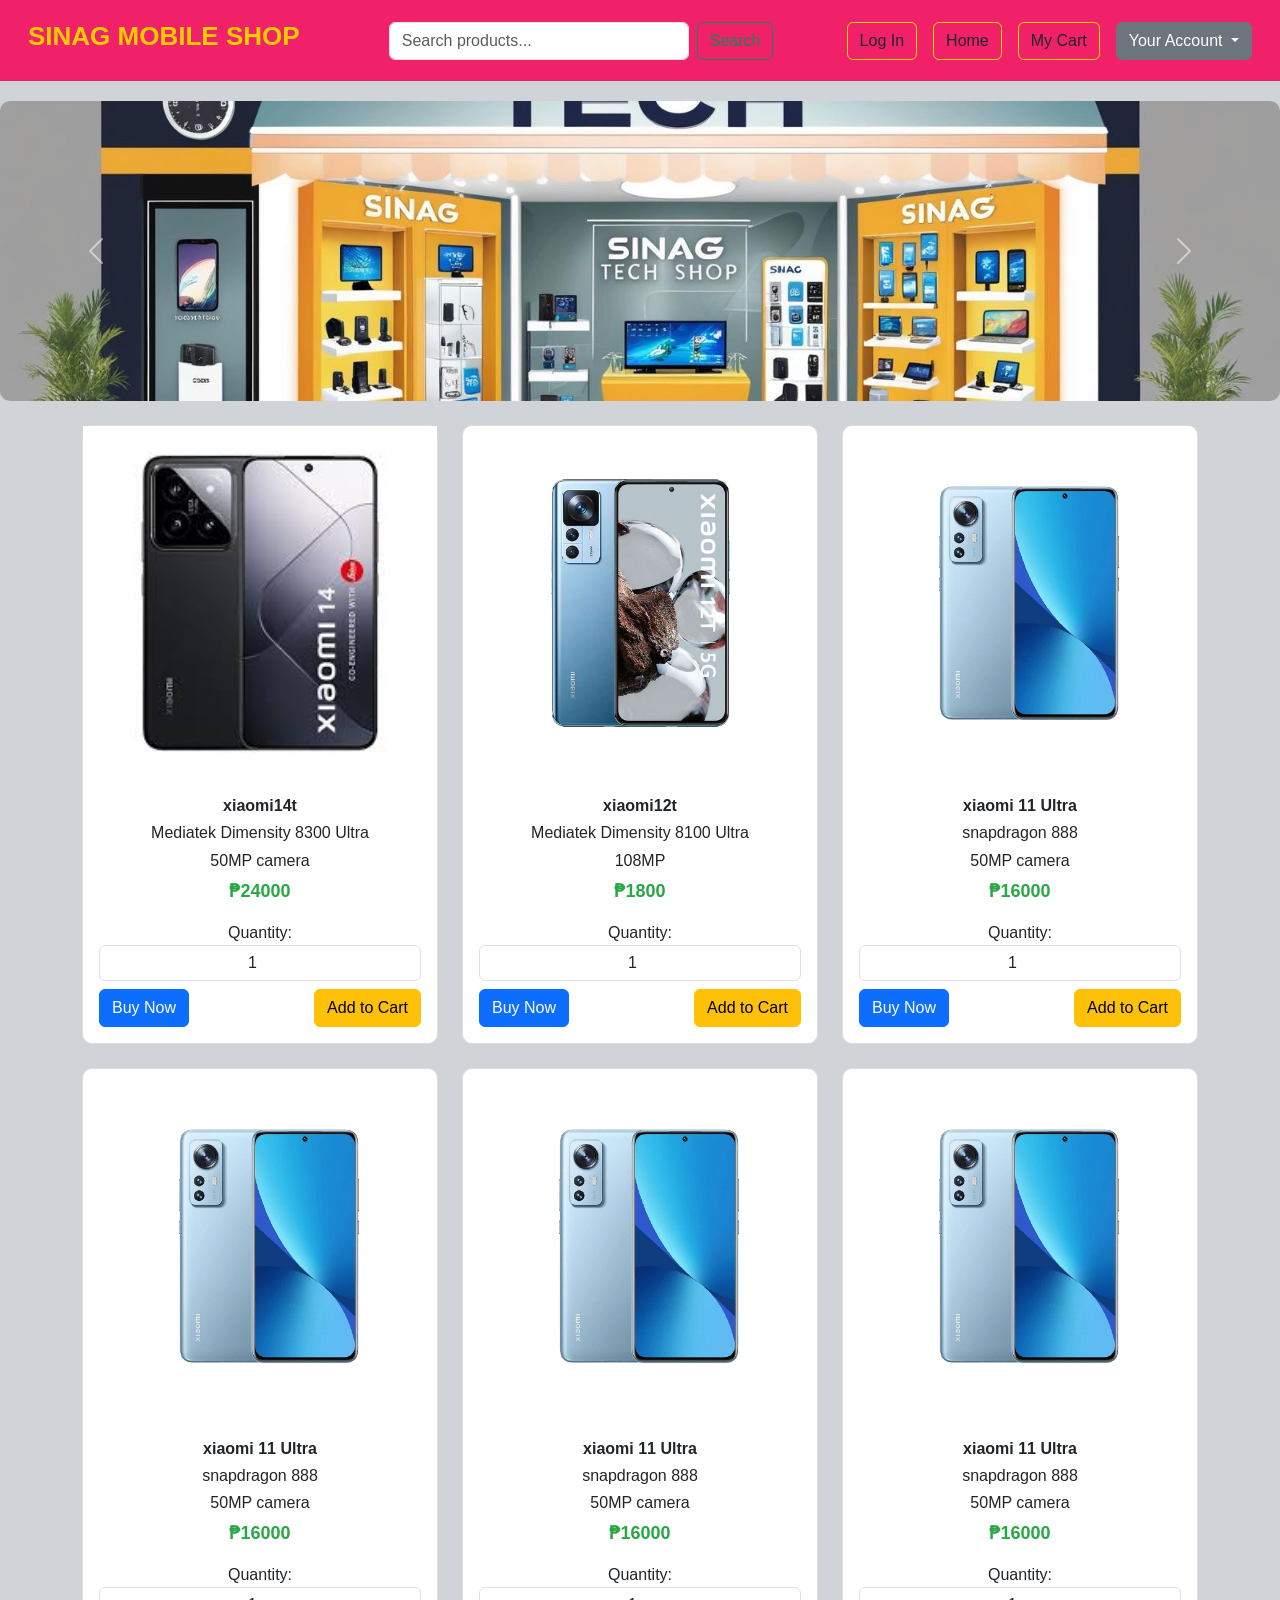
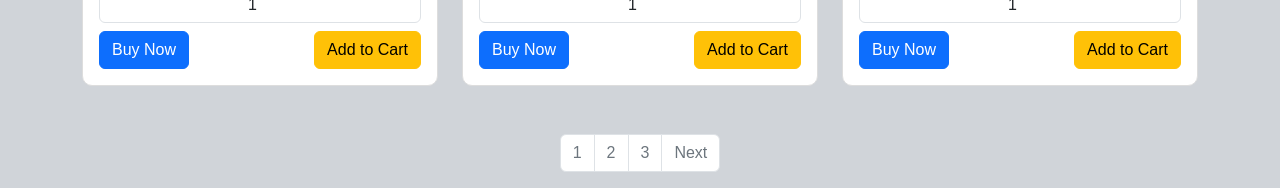
<file: index.html>
<!DOCTYPE html>
<html lang="en">
<head>
    <meta charset="UTF-8">
    <meta name="viewport" content="width=device-width, initial-scale=1.0">
    <title>SINAG MOBILE SHOP</title>
    <link href="https://cdn.jsdelivr.net/npm/bootstrap@5.3.0/dist/css/bootstrap.min.css" rel="stylesheet">
    <link rel="stylesheet" href="styles.css">
</head>
<body>
    
   <nav class="navbar navbar-expand-lg navbar-light p-3">
    <div class="container-fluid">
        <a class="navbar-brand" href="#">
            <h3 class="shining-text">SINAG MOBILE SHOP</h3>
        </a>
        <form class="d-flex mx-auto" role="search">
            <input class="form-control me-2" type="search" placeholder="Search products..." aria-label="Search">
            <button class="btn btn-outline-success" type="submit">Search</button>
        </form>
        <div class="d-flex align-items-center">
            <a href="Login.html" class="me-3 text-dark btn btn-outline-primary">Log In</a>
            <a href="#" class="me-3 text-dark btn btn-outline-primary">Home</a>
            <!-- Update href here to go to cart.html -->
            <a href="cart.html" class="me-3 text-dark btn btn-outline-primary">My Cart</a>
            <div class="dropdown">
                <button class="btn btn-secondary dropdown-toggle" type="button" data-bs-toggle="dropdown" aria-expanded="false">
                    Your Account
                </button>
                <ul class="dropdown-menu">
                    <li><a class="dropdown-item" href="#">Settings</a></li>
                    <li><a class="dropdown-item" href="#">Logout</a></li>
                    <li><a class="dropdown-item" href="#">Sign Up</a></li>
                    <li><a class="dropdown-item" href="#">Help</a></li>
                </ul>
            </div>
        </div>
    </div>
</nav>

  
    
    <div id="carouselExample" class="carousel slide" data-bs-ride="carousel">
        <div class="carousel-inner">
            <div class="carousel-item active">
                <img src="banner1.jpg" class="d-block w-100" alt="Banner 1">
            </div>
            <div class="carousel-item">
                <img src="banner2.jpg" class="d-block w-100" alt="Banner 2">
            </div>
            <div class="carousel-item">
                <img src="banner3.png" class="d-block w-100" alt="Banner 3">
            </div>
        </div>
        <button class="carousel-control-prev" type="button" data-bs-target="#carouselExample" data-bs-slide="prev">
            <span class="carousel-control-prev-icon" aria-hidden="true"></span>
            <span class="visually-hidden">Previous</span>
        </button>
        <button class="carousel-control-next" type="button" data-bs-target="#carouselExample" data-bs-slide="next">
            <span class="carousel-control-next-icon" aria-hidden="true"></span>
            <span class="visually-hidden">Next</span>
        </button>
    </div>
    
    <div class="container mt-4">
        <div class="row">
            
         <div class="col-md-4 mb-4">
    <div class="card">
        <img src="xiaomi14t.jpg" class="image-fluid" alt="Product Image">
        <div class="card-body">
            <h5 class="card-title">xiaomi14t</h5>
            <h6>Mediatek Dimensity 8300 Ultra</h6>
            <h6>50MP camera</h6>
            <p class="card-text">₱24000</p>
            <label for="quantity1">Quantity:</label>
            <input type="number" id="quantity1" class="form-control mb-2" value="1" min="1">
            <div class="d-flex justify-content-between">
                <button class="btn btn-primary">Buy Now</button>
                <button class="btn btn-warning">Add to Cart</button>
            </div>
        </div>
    </div>
</div>
<div class="col-md-4 mb-4">
    <div class="card">
        <img src="xiaomi12t.png" class="img-fluid" alt="Product Image">
        <div class="card-body">
            <h5 class="card-title">xiaomi12t</h5>
           <h6>Mediatek Dimensity 8100 Ultra</h6>
           <h6>108MP</h6>
            <p class="card-text">₱1800</p>
            <label for="quantity1">Quantity:</label>
            <input type="number" id="quantity1" class="form-control mb-2" value="1" min="1">
            <div class="d-flex justify-content-between">
                <button class="btn btn-primary">Buy Now</button>
                <button class="btn btn-warning">Add to Cart</button>
            </div>
        </div>
    </div>
</div>
<div class="col-md-4 mb-4">
    <div class="card">
        <img src="xiaomi12.png" class="img-fluid" alt="Product Image">
        <div class="card-body">
            <h5 class="card-title">xiaomi 11 Ultra</h5>
            <h6>snapdragon 888</h6>
            <h6>50MP camera</h6>
            <p class="card-text">₱16000</p>
            <label for="quantity1">Quantity:</label>
            <input type="number" id="quantity1" class="form-control mb-2" value="1" min="1">
            <div class="d-flex justify-content-between">
                <button class="btn btn-primary">Buy Now</button>
                <button class="btn btn-warning">Add to Cart</button>
            </div>
        </div>
    </div>
</div>
<div class="col-md-4 mb-4">
    <div class="card">
        <img src="xiaomi12.png" class="img-fluid" alt="Product Image">
        <div class="card-body">
            <h5 class="card-title">xiaomi 11 Ultra</h5>
            <h6>snapdragon 888</h6>
            <h6>50MP camera</h6>
            <p class="card-text">₱16000</p>
            <label for="quantity1">Quantity:</label>
            <input type="number" id="quantity1" class="form-control mb-2" value="1" min="1">
            <div class="d-flex justify-content-between">
                <button class="btn btn-primary">Buy Now</button>
                <button class="btn btn-warning">Add to Cart</button>
            </div>
        </div>
    </div>
</div><div class="col-md-4 mb-4">
    <div class="card">
        <img src="xiaomi12.png" class="img-fluid" alt="Product Image">
        <div class="card-body">
            <h5 class="card-title">xiaomi 11 Ultra</h5>
            <h6>snapdragon 888</h6>
            <h6>50MP camera</h6>
            <p class="card-text">₱16000</p>
            <label for="quantity1">Quantity:</label>
            <input type="number" id="quantity1" class="form-control mb-2" value="1" min="1">
            <div class="d-flex justify-content-between">
                <button class="btn btn-primary">Buy Now</button>
                <button class="btn btn-warning">Add to Cart</button>
            </div>
        </div>
    </div>
</div><div class="col-md-4 mb-4">
    <div class="card">
        <img src="xiaomi12.png" class="img-fluid" alt="Product Image">
        <div class="card-body">
            <h5 class="card-title">xiaomi 11 Ultra</h5>
            <h6>snapdragon 888</h6>
            <h6>50MP camera</h6>
            <p class="card-text">₱16000</p>
            <label for="quantity1">Quantity:</label>
            <input type="number" id="quantity1" class="form-control mb-2" value="1" min="1">
            <div class="d-flex justify-content-between">
                <button class="btn btn-primary">Buy Now</button>
                <button class="btn btn-warning">Add to Cart</button>
            </div>
        </div>
    </div>
</div>
        </div>
        <div class="row mt-4">
            <div class="col text-center">
                <ul class="pagination justify-content-center">
                    <li class="page-item"><a class="page-link" href="#">1</a></li>
                    <li class="page-item"><a class="page-link" href="#">2</a></li>
                    <li class="page-item"><a class="page-link" href="#">3</a></li>
                    <li class="page-item"><a class="page-link" href="#">Next</a></li>
                </ul>
            </div>
        </div>
    </div>
    
    <script src="https://cdn.jsdelivr.net/npm/bootstrap@5.3.0/dist/js/bootstrap.bundle.min.js"></script>
</body>
</html>
</file>
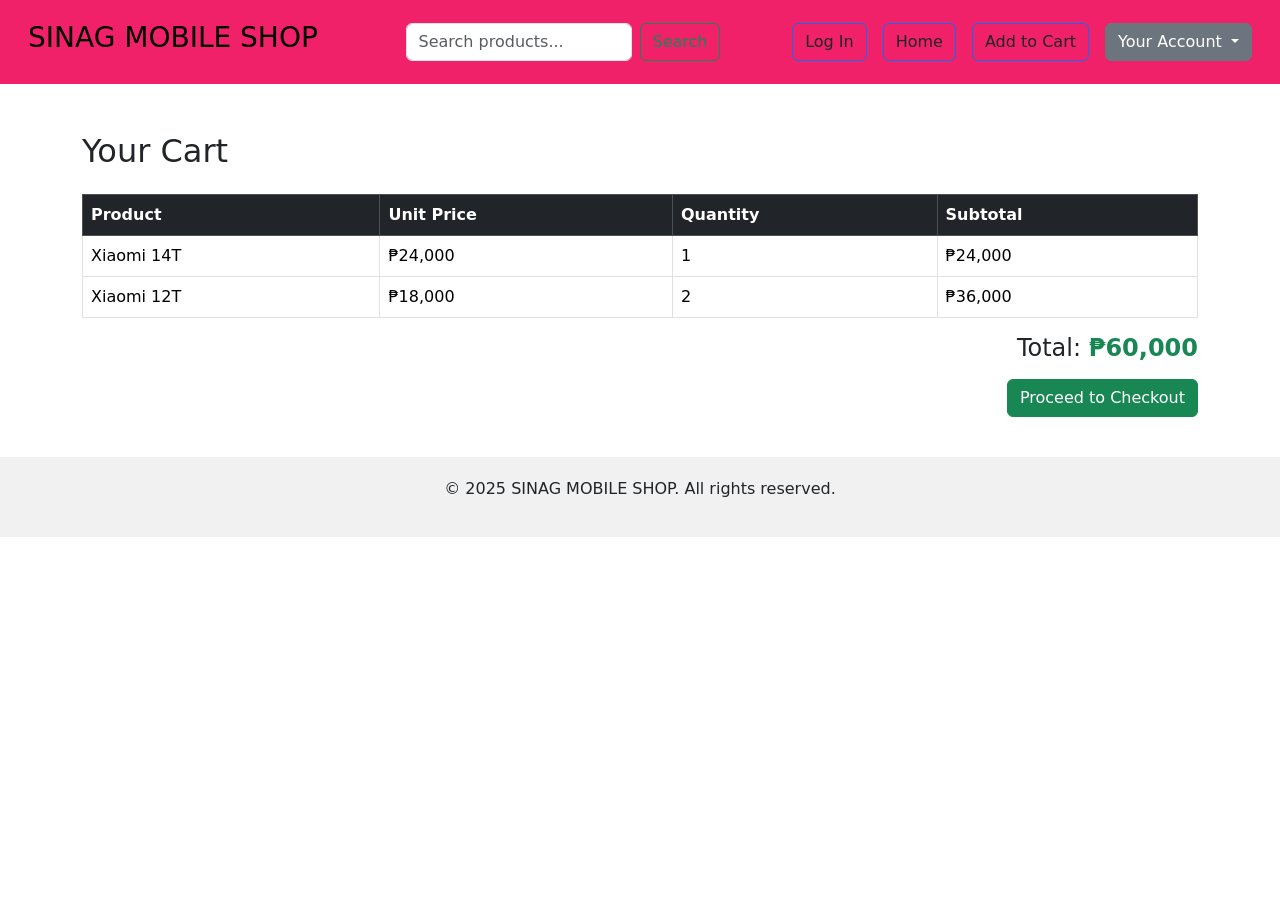
<file: cart.html>
<!DOCTYPE html>
<html lang="en">
<head>
    <meta charset="UTF-8">
    <meta name="viewport" content="width=device-width, initial-scale=1.0">
    <title>Cart - SINAG MOBILE SHOP</title>
    <link href="https://cdn.jsdelivr.net/npm/bootstrap@5.3.0/dist/css/bootstrap.min.css" rel="stylesheet">
    <style>
        .navbar {
            background-color: #f02069 !important;
        }
        .footer {
            background-color: #f1f1f1;
            padding: 20px 0;
            margin-top: 40px;
            text-align: center;
        }
    </style>
</head>
<body>

    
    <nav class="navbar navbar-expand-lg navbar-light p-3">
        <div class="container-fluid">
            <a class="navbar-brand" href="#">
                

                <h3 class="shining-text"> SINAG MOBILE SHOP</h3>
            </a>
            <form class="d-flex mx-auto" role="search">
                <input class="form-control me-2" type="search" placeholder="Search products..." aria-label="Search">
                <button class="btn btn-outline-success" type="submit">Search</button>
            </form>
            <div class="d-flex align-items-center">
                 <a href="#" class="me-3 text-dark btn btn-outline-primary">Log In</a>
                <a href="#" class="me-3 text-dark btn btn-outline-primary">Home</a>
                <a href="#" class="me-3 text-dark btn btn-outline-primary">Add to Cart</a>
                <div class="dropdown">
                    <button class="btn btn-secondary dropdown-toggle" type="button" data-bs-toggle="dropdown" aria-expanded="false">
                        Your Account
                    </button>
                    <ul class="dropdown-menu">
                        <li><a class="dropdown-item" href="#">Settings</a></li>
                        <li><a class="dropdown-item" href="#">Logout</a></li>
                         <li><a class="dropdown-item" href="#">Sign Up</a></li>
                          <li><a class="dropdown-item" href="#">Help</a></li>

                    </ul>
                </div>
            </div>
        </div>
    </nav>

   
    <div class="container mt-5">
        <h2>Your Cart</h2>
        <table class="table table-bordered mt-4">
            <thead class="table-dark">
                <tr>
                    <th>Product</th>
                    <th>Unit Price</th>
                    <th>Quantity</th>
                    <th>Subtotal</th>
                </tr>
            </thead>
            <tbody id="cart-items">
               
                <tr>
                    <td>Xiaomi 14T</td>
                    <td>₱24,000</td>
                    <td>1</td>
                    <td>₱24,000</td>
                </tr>
                <tr>
                    <td>Xiaomi 12T</td>
                    <td>₱18,000</td>
                    <td>2</td>
                    <td>₱36,000</td>
                </tr>
            </tbody>
        </table>

        
        <div class="text-end">
            <h4>Total: <span class="text-success fw-bold">₱60,000</span></h4>
            <button class="btn btn-success mt-2">Proceed to Checkout</button>
        </div>
    </div>

    
    <div class="footer">
        <p>&copy; 2025 SINAG MOBILE SHOP. All rights reserved.</p>
    </div>

    <script src="https://cdn.jsdelivr.net/npm/bootstrap@5.3.0/dist/js/bootstrap.bundle.min.js"></script>
</body>
</html>
</file>
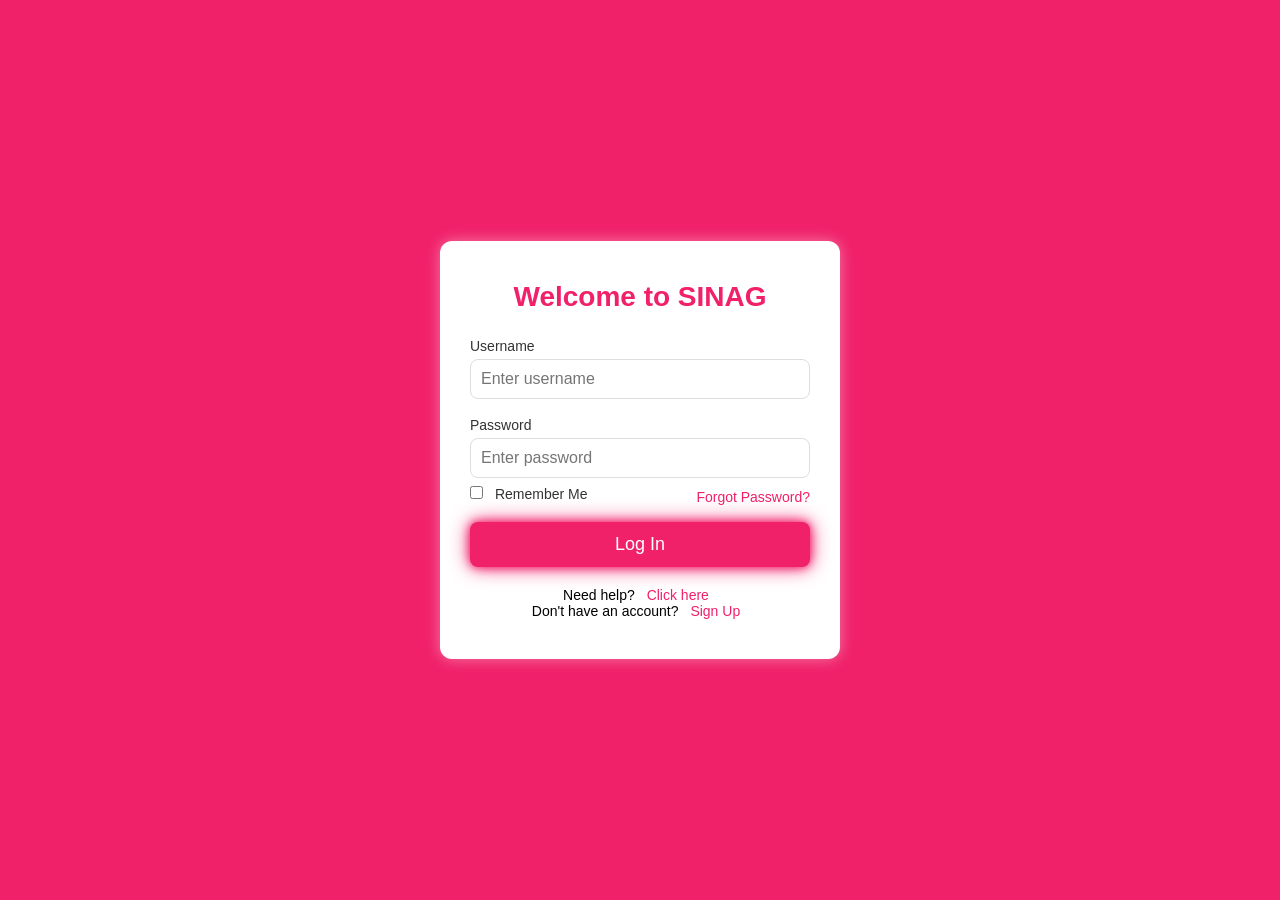
<file: Login.html>
<!DOCTYPE html>
<html lang="en">
<head>
  <meta charset="UTF-8" />
  <meta name="viewport" content="width=device-width, initial-scale=1.0"/>
  <title>Login - SINAG MOBILE SHOP</title>

  <style>
    * {
      margin: 0;
      padding: 0;
      box-sizing: border-box;
    }

    body {
      font-family: 'Segoe UI', sans-serif;
      background-color: #f02069;
      display: flex;
      justify-content: center;
      align-items: center;
      height: 100vh;
    }

    .login-box {
      background-color: #ffffff;
      padding: 40px 30px;
      border-radius: 12px;
      box-shadow: 0 0 15px rgba(255, 255, 255, 0.4);
      width: 100%;
      max-width: 400px;
    }

    .login-box h2 {
      text-align: center;
      margin-bottom: 25px;
      color: #f02069;
      font-size: 28px;
      font-weight: bold;
    }

    .form-group {
      margin-bottom: 18px;
    }

    label {
      font-size: 14px;
      color: #333;
      display: block;
      margin-bottom: 5px;
    }

    input[type="text"],
    input[type="password"] {
      width: 100%;
      padding: 10px;
      border: 1px solid #ddd;
      border-radius: 8px;
      font-size: 16px;
    }

    input[type="checkbox"] {
      margin-right: 8px;
    }

    .remember-forgot {
      display: flex;
      justify-content: space-between;
      align-items: center;
      margin-top: -10px;
      margin-bottom: 15px;
      font-size: 14px;
    }

    .remember-forgot a {
      color: #f02069;
      text-decoration: none;
    }

    .remember-forgot a:hover {
      text-decoration: underline;
    }

    .login-btn {
      width: 100%;
      padding: 12px;
      background: #f02069;
      color: #fff;
      border: none;
      border-radius: 8px;
      font-size: 18px;
      cursor: pointer;
      box-shadow: 0 0 10px #f02069, 0 0 20px #f02069;
      transition: 0.3s ease;
    }

    .login-btn:hover {
      background: #cc1b58;
      box-shadow: 0 0 15px #ff4d94, 0 0 30px #ff4d94;
    }

    .form-footer {
      text-align: center;
      margin-top: 20px;
      font-size: 14px;
    }

    .form-footer a {
      color: #f02069;
      text-decoration: none;
      margin: 0 8px;
    }

    .form-footer a:hover {
      text-decoration: underline;
    }
  </style>
</head>
<body>

  <div class="login-box">
    <h2>Welcome to SINAG</h2>
    <form action="login_process.php" method="POST">
      <div class="form-group">
        <label for="username">Username</label>
        <input type="text" id="username" name="username" placeholder="Enter username" required />
      </div>
      <div class="form-group">
        <label for="password">Password</label>
        <input type="password" id="password" name="password" placeholder="Enter password" required />
      </div>

      <div class="remember-forgot">
        <label><input type="checkbox" name="remember"> Remember Me</label>
        <a href="forgot-password.html">Forgot Password?</a>
      </div>

      <button type="submit" class="login-btn">Log In</button>
    </form>

    <div class="form-footer">
      <p>Need help? <a href="help.html">Click here</a></p>
      <p>Don't have an account? <a href="signup.html">Sign Up</a></p>
    </div>
  </div>

</body>
</html>
</file>
<file: styles.css>
body {
    font-family: Arial, sans-serif;
    background-color: #d0d4d9;
}


.navbar {
    background-color: #f02069 !important;

}
@keyframes shine {
    0% { text-shadow: 0 0 5px #fff, 0 0 10px #ffcc00, 0 0 15px #ffcc00; }
    50% { text-shadow: 0 0 10px #fff, 0 0 20px #ff9900, 0 0 30px #ff9900; }
    100% { text-shadow: 0 0 5px #fff, 0 0 10px #ffcc00, 0 0 15px #ffcc00; }
}

.shining-text {
    font-size: 26px; 
    font-weight: bold;
    color: #ffcc00; 
    text-transform: uppercase;
    animation: shine 1.5s infinite alternate;
}



.form-control {
    width: 300px;
}


.btn-outline-primary {
    border-color: #FFD700;
    color: #FFD700;
    transition: all 0.3s ease; /* Smooth zoom and color change */
}

.btn-outline-primary:hover {
    background-color: #6c757d; /* New background color */
    color: white;              /* Text color on hover */
    transform: scale(1.05);    /* Zoom in the button slightly */
    border-color: #6c757d;     /* Optional: match border to background */
}



.dropdown-menu {
    min-width: 150px;
}


.carousel {
    margin-top: 20px;
}

.carousel-item img {
    width: 100%;
    height: 300px;
    object-fit: cover;
    border-radius: 10px;

}


.product-card {
    border: 1px solid #ddd;
    border-radius: 5px;
    padding: 15px;
    background: white;
    text-align: center;
}

.card {
    border: 1px solid #ddd;
    border-radius: 10px;
    transition: transform 0.2s;
}

.card:hover {
    transform: scale(1.05);
}

.card-img-top {
    max-width: 100%;
    height: 250px;
    object-fit: cover;
    object-position: center;
    border-radius: 10px 10px 0 0;
}

.card-body {
    text-align: center;
}

.card-title {
    font-size: 16px;
    font-weight: bold;
}

.card-text {
    font-size: 18px;
    color: #28a745;
    font-weight: bold;
}

.btn-buy {
    background-color: #ff4500;
    color: white;
    border: none;
}

.btn-buy:hover {
    background-color: #d43f00;
}


input[type="number"] {
    width: 100%;
    padding: 5px;
    text-align: center;
}


.pagination .page-link {
    color: #6c757d;
}

.pagination .page-link:hover {
    background-color: #6c757d;
    color: white;
}


@media (max-width: 768px) {
    .form-control {
        width: 100%;
    }
}
</file>
